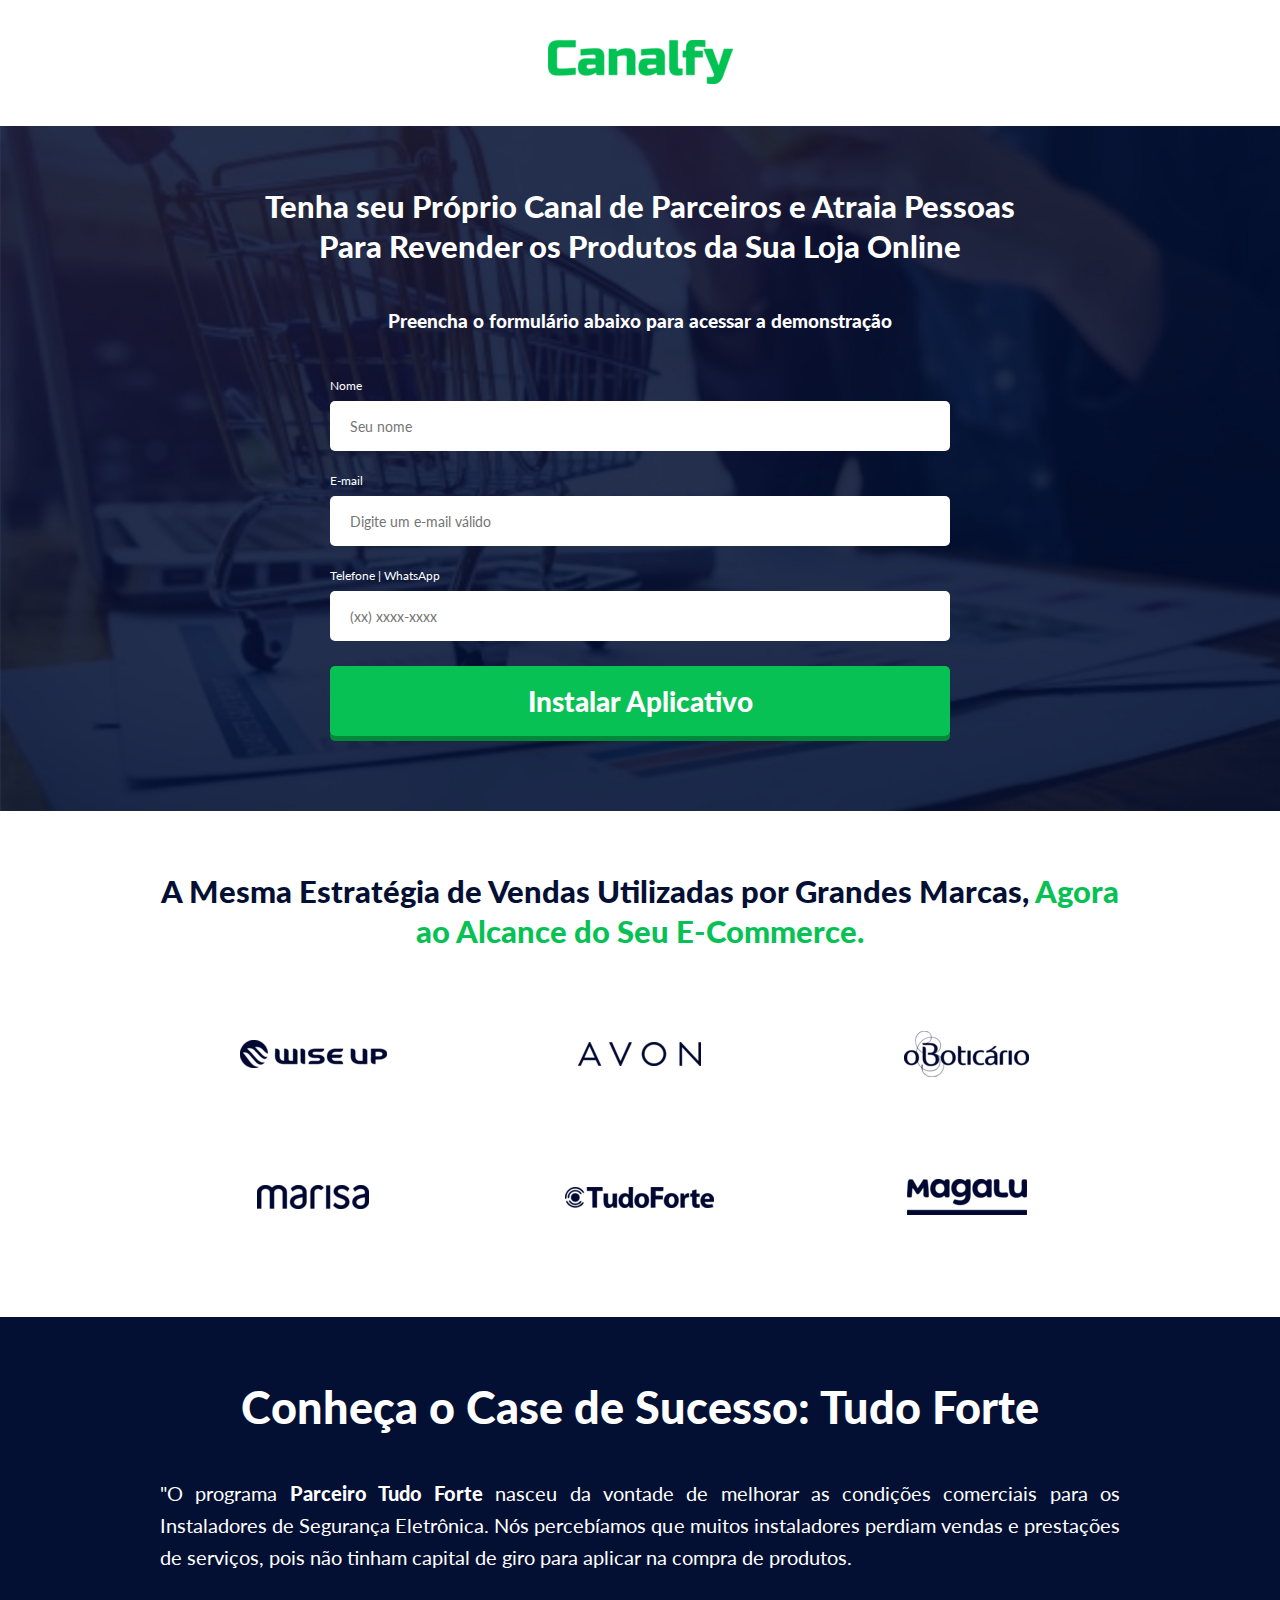
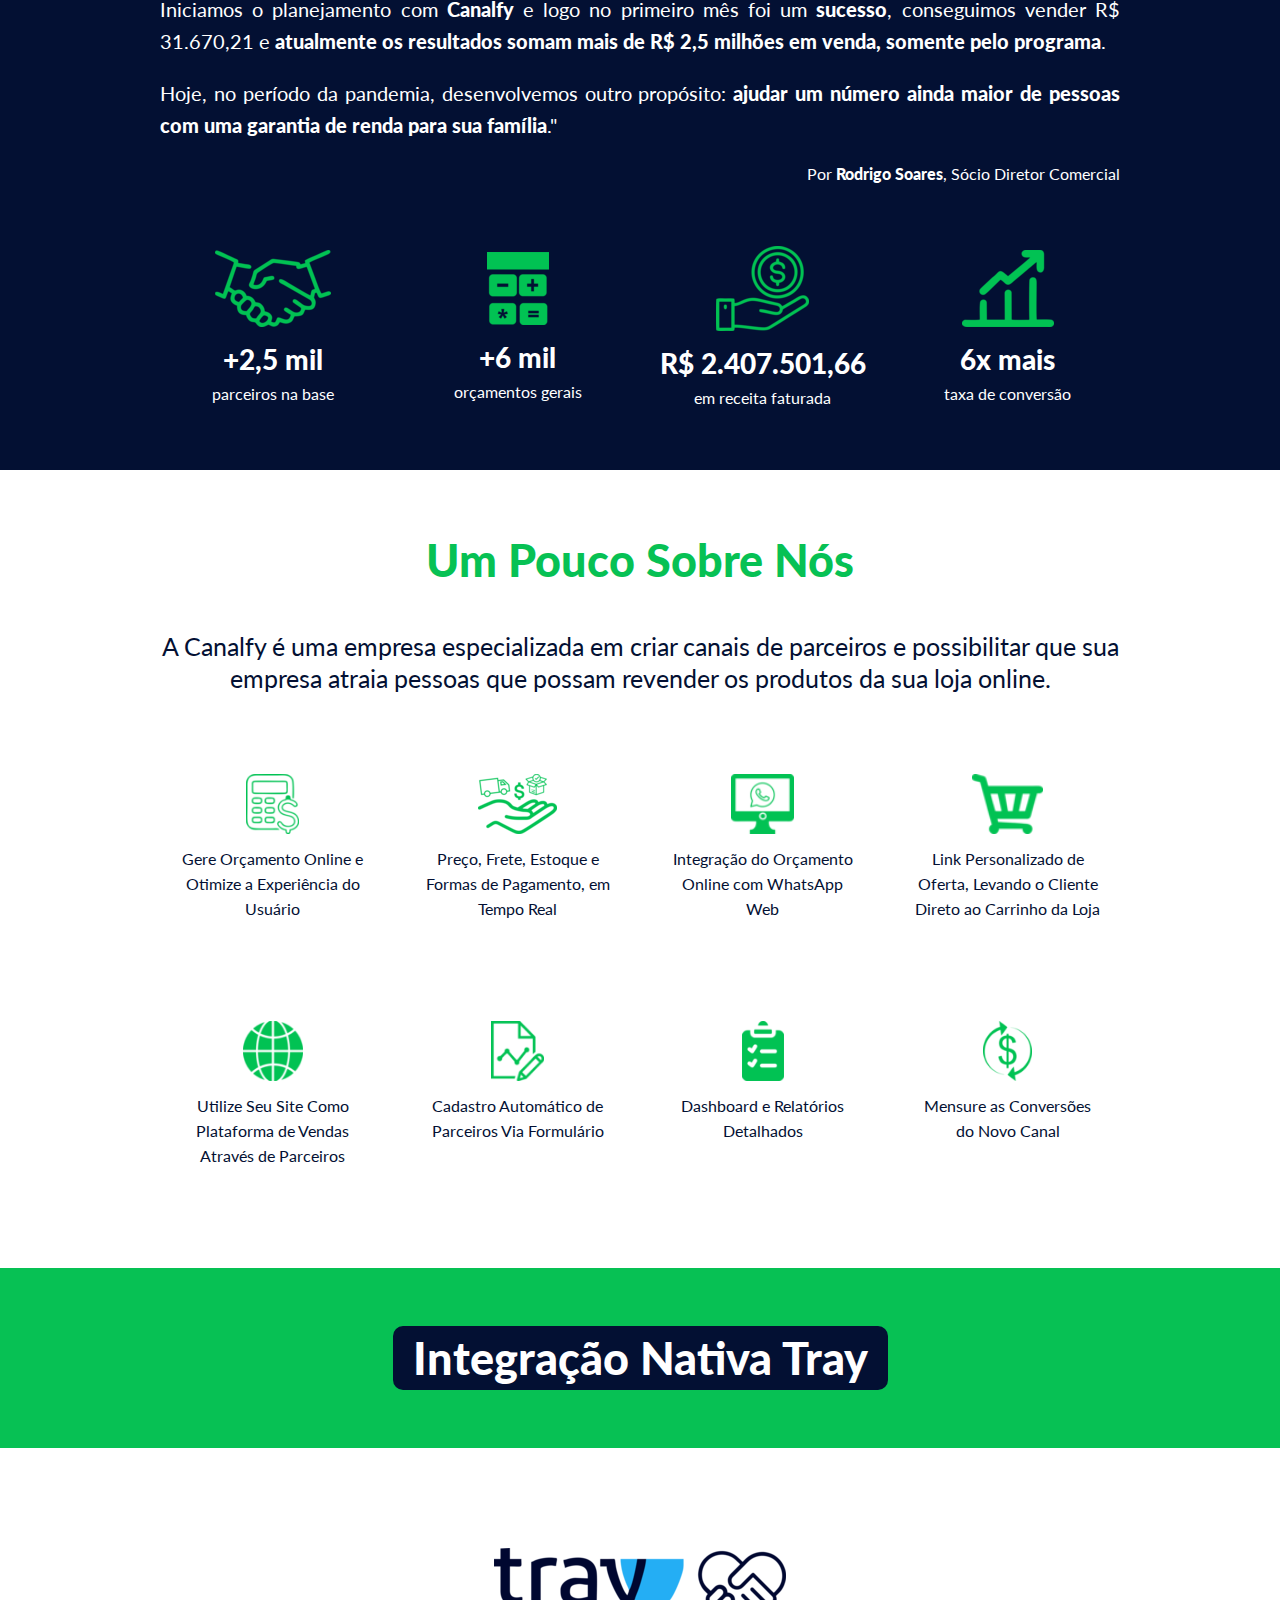
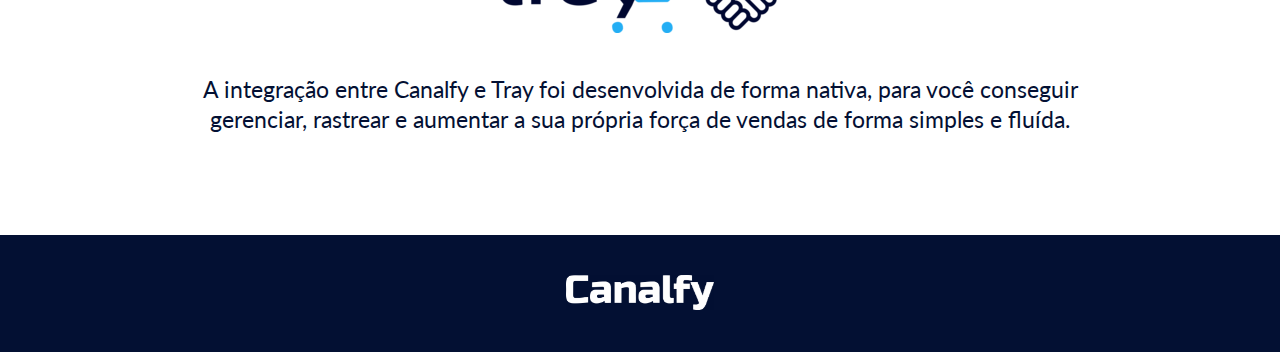
<file: index.html>
<!doctype html>
<!--[if lt IE 7]> <html class="no-js lt-ie9 lt-ie8 lt-ie7" lang="pt-BR"> <![endif]-->
<!--[if IE 7]>    <html class="no-js lt-ie9 lt-ie8" lang="pt-BR"> <![endif]-->
<!--[if IE 8]>    <html class="no-js lt-ie9" lang="pt-BR"> <![endif]-->
<!--[if gt IE 8]><!--> <html class="no-js" lang="pt-BR"> <!--<![endif]-->
<head>	
	<meta name="viewport" content="width=device-width, initial-scale=1, maximum-scale=1">
  	<meta charset="UTF-8">
  	<meta http-equiv="X-UA-Compatible" content="IE=edge,chrome=1">
	<title>Canalfy</title>

	<!--[if lt IE 9]>
		<script src="http://html5shim.googlecode.com/svn/trunk/html5.js"></script>
	<![endif]-->

	<!-- === Android Theme Color ===  -->
	<!-- <meta name="theme-color" content="#0F6865"> -->

	<!-- === Favicon ===  -->
	<!-- <link rel="icon" href="favicons/favicon-16.png" sizes="16x16">
	<link rel="icon" href="favicons/favicon-32.png" sizes="32x32">
	<link rel="icon" href="favicons/favicon-48.png" sizes="48x48">
	<link rel="icon" href="favicons/favicon-64.png" sizes="64x64">
	<link rel="icon" href="favicons/favicon-128.png" sizes="128x128"> -->
	<!-- iPad iOS7+ com Retina Display -->
	<!-- <link rel="apple-touch-icon" sizes="152x152" href="favicons/apple-touch-icon-152x152.png"> -->
	<!-- iPhone iOS7+ com Retina Display -->
	<!-- <link rel="apple-touch-icon" sizes="120x120" href="favicons/apple-touch-icon-120x120.png"> -->
	<!-- iPad iOS7+ sem retina display e iPad Mini-->
	<!-- <link rel="apple-touch-icon" sizes="76x76" href="favicons/apple-touch-icon-76x76.png"> -->
	<!-- iPhone iOS7-, iPod Touch e Android 2.2+  -->
	<!-- <link rel="apple-touch-icon" href="favicons/apple-touch-icon.png"> -->
	<!-- Windows Tile  -->
	<!-- <meta name="msapplication-TileImage" content="favicons/tile.png"/> -->
	<!-- Background do Windows Tile  -->
	<!-- <meta name="msapplication-TileColor" content="#fcfcfc"/> -->

    <!-- === CSS === -->
    <link rel="stylesheet" href="css/style.css">
    
    <!-- Google Fonts -->
    <link rel="preconnect" href="https://fonts.gstatic.com">
    <link href="https://fonts.googleapis.com/css2?family=Lato:ital,wght@0,400;0,900;1,400;1,900&display=swap" rel="stylesheet">
</head>
<body>
    <header class="brand-bar">
        <img src="images/logo-canalfy.png" alt="Logotipo da Canalfy" load="lazy" />
    </header>

    <header class="form-head">
        <div class="wrap">
            <h1>Tenha seu Próprio Canal de Parceiros e Atraia Pessoas <br /> Para Revender os Produtos da Sua Loja Online</h1>
            <span>Preencha o formulário abaixo para acessar a demonstração</span>

            <form class="partner-form">
                <div class="input-wrap">
                    <label for="name-partner">Nome</label>
                    <input type="text" name="name-partner" placeholder="Seu nome" />
                </div>
                <div class="input-wrap">
                    <label for="mail-partner">E-mail</label>
                    <input type="mail" name="mail-partner" placeholder="Digite um e-mail válido" />
                </div>
                <div class="input-wrap">
                    <label for="phone-partner">Telefone | WhatsApp</label>
                    <input type="tel" name="phone-partner" placeholder="(xx) xxxx-xxxx" />
                </div>
                <div class="submit-wrap">
                    <input type="submit" value="Instalar Aplicativo" />
                </div>
            </form>
        </div>
    </header>

    <section class="brands">
        <div class="wrap">
            <h2>A Mesma Estratégia de Vendas Utilizadas por Grandes Marcas, <span>Agora ao Alcance do Seu E-Commerce.</span></h2>

            <div class="brands-grid">
                <div class="brands-item">
                    <img src="images/marcas/wiseup.png" alt="Logotipo da Wiseup" load="lazy" />
                </div>

                <div class="brands-item">
                    <img src="images/marcas/avon.png" alt="Logotipo da Avon" load="lazy" />
                </div>

                <div class="brands-item">
                    <img src="images/marcas/boticario.png" alt="Logotipo do Boticário" load="lazy" />
                </div>

                <div class="brands-item">
                    <img src="images/marcas/marisa.png" alt="Logotipo da Marisa" load="lazy" />
                </div>

                <div class="brands-item">
                    <img src="images/marcas/tudoforte.png" alt="Logotipo do Tudo Forte" load="lazy" />
                </div>

                <div class="brands-item">
                    <img src="images/marcas/magalu.png" alt="Logotipo da Magalu" load="lazy" />
                </div>
            </div>
        </div>
    </section>

    <section class="case">
        <div class="wrap">
            <h2>Conheça o Case de Sucesso: Tudo Forte</h2>

            <p>"O programa <strong>Parceiro Tudo Forte</strong> nasceu da vontade de melhorar as condições comerciais para os Instaladores de Segurança Eletrônica. Nós percebíamos que muitos instaladores perdiam vendas e prestações de serviços, pois não tinham capital de giro para aplicar na compra de produtos.</p>

            <p>Iniciamos o planejamento com <strong>Canalfy</strong> e logo no primeiro mês foi um <strong>sucesso</strong>, conseguimos vender R$ 31.670,21 e <strong>atualmente os resultados somam mais de R$ 2,5 milhões em venda, somente pelo programa</strong>.</p>

            <p>Hoje, no período da pandemia, desenvolvemos outro propósito: <strong>ajudar um número ainda maior de pessoas com uma garantia de renda para sua família</strong>."</p>

            <span class="author">Por <strong>Rodrigo Soares</strong>, Sócio Diretor Comercial</span>

            <div class="case-grid">
                <div class="case-item">
                    <img src="images/case/parceria_icon.png" alt="Aperto de mãos" load="lazy" />
                    <h3>+2,5 mil</h3>
                    <span>parceiros na base</span>
                </div>

                <div class="case-item">
                    <img src="images/case/calculadora_icon.png" alt="Calculadora" load="lazy" />
                    <h3>+6 mil</h3>
                    <span>orçamentos gerais</span>
                </div>

                <div class="case-item">
                    <img src="images/case/mao_com_dinheiro_icon.png" alt="Mão com dinheiro" load="lazy" />
                    <h3>R$ 2.407.501,66</h3>
                    <span>em receita faturada</span>
                </div>

                <div class="case-item">
                    <img src="images/case/grafic_icon.png" alt="Gráfico" load="lazy" />
                    <h3>6x mais</h3>
                    <span>taxa de conversão</span>
                </div>
            </div>
        </div>
    </section>

    <section class="about">
        <div class="wrap">
            <h2>Um Pouco Sobre Nós</h2>

            <p>A Canalfy é uma empresa especializada em criar canais de parceiros e possibilitar que sua empresa atraia pessoas que possam revender os produtos da sua loja online.</p>

            <div class="about-grid">
                <div class="about-item">
                    <img src="images/sobre/cal.dinheiro.png" alt="Calculadora" load="lazy" />
                    <span>Gere Orçamento Online e Otimize a Experiência do Usuário</span>
                </div>

                <div class="about-item">
                    <img src="images/sobre/mao.negocios.png" alt="Mão com negócios" load="lazy" />
                    <span>Preço, Frete, Estoque e Formas de Pagamento, em Tempo Real</span>
                </div>

                <div class="about-item">
                    <img src="images/sobre/comp.whatsweb.png" alt="Compras no WhatsApp Web" load="lazy" />
                    <span>Integração do Orçamento Online com WhatsApp Web</span>
                </div>

                <div class="about-item">
                    <img src="images/sobre/carrinho_compra.png" alt="Carrinho de Compras" load="lazy" />
                    <span>Link Personalizado de Oferta, Levando o Cliente Direto ao Carrinho da Loja</span>
                </div>

                <div class="about-item">
                    <img src="images/sobre/imgpsh_fullsize_anim.png" alt="Website" load="lazy" />
                    <span>Utilize Seu Site Como Plataforma de Vendas Através de Parceiros</span>
                </div>

                <div class="about-item">
                    <img src="images/sobre/cadastro_folha.png" alt="Cadastro" load="lazy" />
                    <span>Cadastro Automático de Parceiros Via Formulário</span>
                </div>

                <div class="about-item">
                    <img src="images/sobre/relatorio_icon.png" alt="Relatório" load="lazy" />
                    <span>Dashboard e Relatórios Detalhados</span>
                </div>

                <div class="about-item">
                    <img src="images/sobre/dinheiro.png" alt="Dinheiro" load="lazy" />
                    <span>Mensure as Conversões do Novo Canal</span>
                </div>
            </div>
        </div>
    </section>

    <section class="tray">
        <div class="tray-title">
            <h2>Integração Nativa Tray</h2>
        </div>

        <div class="wrap">
            <img src="images/tray-canalfy.png" alt="Parceria Tray" load="lazy" />

            <p>A integração entre Canalfy e Tray foi desenvolvida de forma nativa, para você conseguir gerenciar, rastrear e aumentar a sua própria força de vendas de forma simples e fluída.</p>
        </div>
    </section>

    <footer class="brand-footer">
        <img src="images/logo-canalfy-branco.png" alt="Logotipo da Canalfy" load="lazy" />
    </footer>


</body>
</html>
</file>
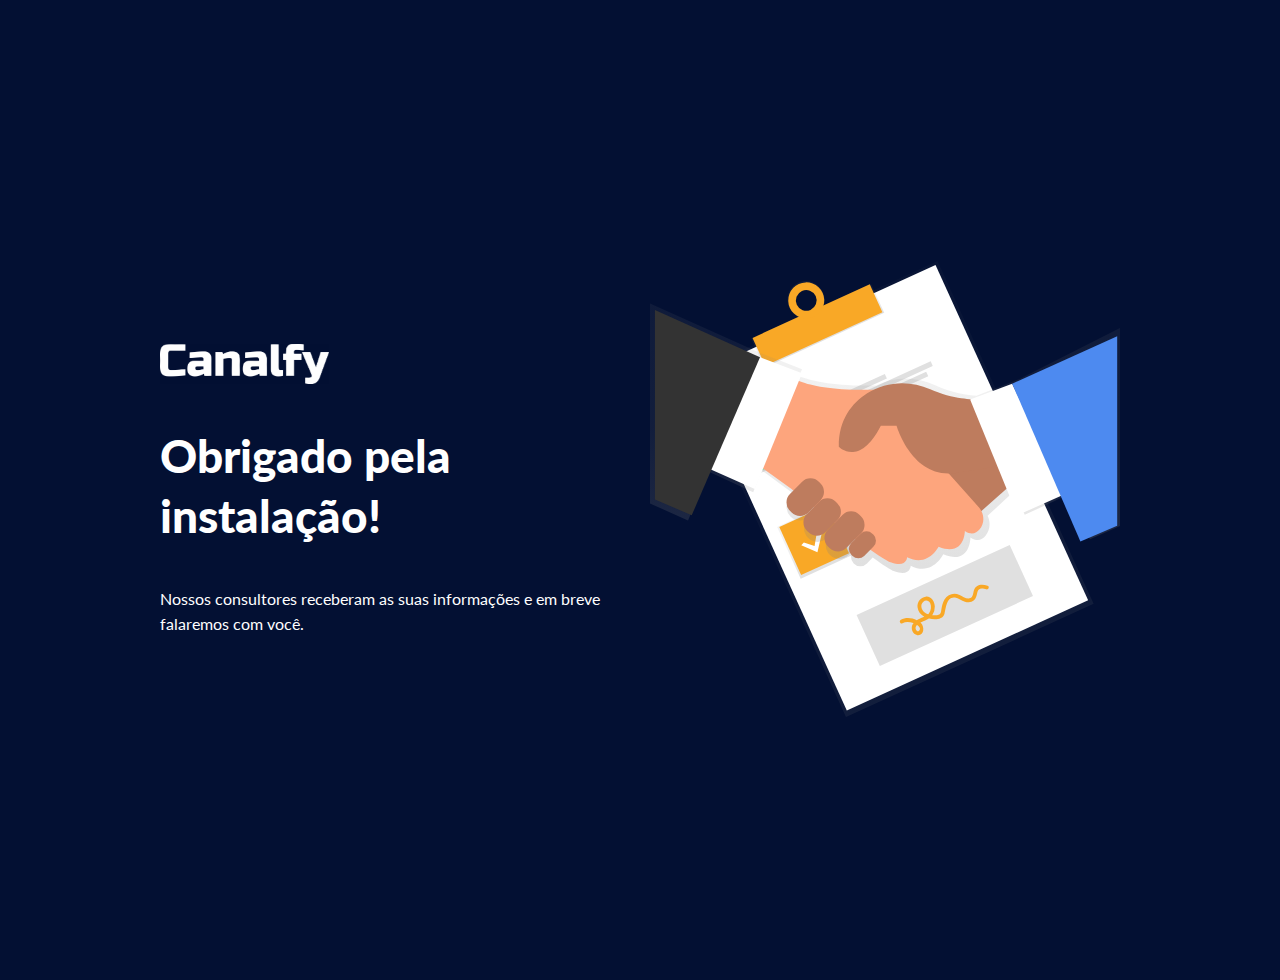
<file: obrigado.html>
<!doctype html>
<!--[if lt IE 7]> <html class="no-js lt-ie9 lt-ie8 lt-ie7" lang="pt-BR"> <![endif]-->
<!--[if IE 7]>    <html class="no-js lt-ie9 lt-ie8" lang="pt-BR"> <![endif]-->
<!--[if IE 8]>    <html class="no-js lt-ie9" lang="pt-BR"> <![endif]-->
<!--[if gt IE 8]><!--> <html class="no-js" lang="pt-BR"> <!--<![endif]-->
<head>	
	<meta name="viewport" content="width=device-width, initial-scale=1, maximum-scale=1">
  	<meta charset="UTF-8">
  	<meta http-equiv="X-UA-Compatible" content="IE=edge,chrome=1">
	<title>Canalfy</title>

	<!--[if lt IE 9]>
		<script src="http://html5shim.googlecode.com/svn/trunk/html5.js"></script>
	<![endif]-->

	<!-- === Android Theme Color ===  -->
	<!-- <meta name="theme-color" content="#0F6865"> -->

	<!-- === Favicon ===  -->
	<!-- <link rel="icon" href="favicons/favicon-16.png" sizes="16x16">
	<link rel="icon" href="favicons/favicon-32.png" sizes="32x32">
	<link rel="icon" href="favicons/favicon-48.png" sizes="48x48">
	<link rel="icon" href="favicons/favicon-64.png" sizes="64x64">
	<link rel="icon" href="favicons/favicon-128.png" sizes="128x128"> -->
	<!-- iPad iOS7+ com Retina Display -->
	<!-- <link rel="apple-touch-icon" sizes="152x152" href="favicons/apple-touch-icon-152x152.png"> -->
	<!-- iPhone iOS7+ com Retina Display -->
	<!-- <link rel="apple-touch-icon" sizes="120x120" href="favicons/apple-touch-icon-120x120.png"> -->
	<!-- iPad iOS7+ sem retina display e iPad Mini-->
	<!-- <link rel="apple-touch-icon" sizes="76x76" href="favicons/apple-touch-icon-76x76.png"> -->
	<!-- iPhone iOS7-, iPod Touch e Android 2.2+  -->
	<!-- <link rel="apple-touch-icon" href="favicons/apple-touch-icon.png"> -->
	<!-- Windows Tile  -->
	<!-- <meta name="msapplication-TileImage" content="favicons/tile.png"/> -->
	<!-- Background do Windows Tile  -->
	<!-- <meta name="msapplication-TileColor" content="#fcfcfc"/> -->

    <!-- === CSS === -->
    <link rel="stylesheet" href="css/style.css">
    
    <!-- Google Fonts -->
    <link rel="preconnect" href="https://fonts.gstatic.com">
    <link href="https://fonts.googleapis.com/css2?family=Lato:ital,wght@0,400;0,900;1,400;1,900&display=swap" rel="stylesheet">
</head>
<body class="thank-you">
    <div class="wrap">
        <div class="thanks-grid">
            <div class="thanks">
                <img src="images/logo-canalfy-branco.png" alt="Logotipo da Canalfy" load="lazy" class="logo-canalfy" />

                <h1>Obrigado pela instalação!</h1>

                <p>Nossos consultores receberam as suas informações e em breve falaremos com você.</p>
            </div>

            <div class="thanks">
                <img src="images/ilustra-thanks.svg" alt="Ilustração de agradecimento" load="lazy" class="illustrator" />
            </div>
        </div>
    </div>
</body>
</html>
</file>
<file: css/style.css>
/* Base */
*,
*:before,
*:after {
    -webkit-box-sizing: border-box;
    -moz-box-sizing: border-box;
    box-sizing: border-box;
    margin: 0;
    padding: 0;
    border: 0;

    /* Variáveis */
    --verde: #07c154;
    --azul: #031033;
}

::selection {
    background: var(--verde);
    color: #fff;
}

:hover {
    -webkit-transition: all 0.2s ease-out;
    -moz-transition: all 0.2s ease-out;
    transition: all 0.2s ease-out;
}

:focus {
    outline: none;
}

html {
    overflow-x: hidden;
}

html,
body {
    position: relative;
    width: 100%;
    min-height: 100vh;
    margin: 0 auto;
    
    background: #fff;

    color: var(--azul);
    font-family: 'Lato', sans-serif;
    font-size: 10px;
    text-align: left;

    scroll-behavior: smooth;
}

img,
picture,
video,
embed,
iframe,
audio {
    max-width: 100%;
}

.wrap {
    max-width: 960px;
    margin: 0 auto;
}

/* Animações */
[data-anime] {
    opacity: 0;
    transition: .3s;
}
  
[data-anime="left"] {
    transform: translate3d(-50px, 0, 0);
}

[data-anime="right"] {
    transform: translate3d(50px, 0, 0);
}

[data-anime="top"] {
    transform: translate3d(0, -50px, 0);
}

[data-anime].animate {
    opacity: 1;
    transform: translate3d(0px, 0px, 0px);
}

[data-opacity] {
    opacity: 1;
    transition: .9s;
}

[data-opacity].fade-opacity {
    transform: translateY(120px);
    transition: .9s;
}

/* Links */
a {
    color: inherit;
    font-weight: 700;
    text-decoration: none;
}

/* Tipografia */
strong {
    font-weight: 900;
}

/* Header */
.brand-bar {
    width: 100%;
    padding: 40px 20px;

    text-align: center;
}

.form-head {
    width: 100%;
    padding: 60px 20px;

    background: url(../images/bg-compras.jpg) no-repeat;
    background-attachment: fixed;
    background-size: cover;

    color: #fff;
    text-align: center;
}

.form-head h1 {
    margin-bottom: 40px;

    font-size: 3.1rem;
    font-weight: 900;
    line-height: 4rem;
}

.form-head span {
    display: block;

    font-size: 1.9rem;
    font-weight: 900;
    line-height: 3rem;
}

.form-head .partner-form {
    max-width: 620px;
    margin: 40px auto 0;
}

.form-head .partner-form .input-wrap label {
    display: block;

    font-size: 1.2rem;
    line-height: 2rem;
    text-align: left;
}

.form-head .partner-form .input-wrap input {
    width: 100%;
    height: 50px;
    padding: 0 20px;
    margin: 5px 0 20px;

    background: #fff;
    border-radius: 5px;

    font-family: 'Lato';
    font-size: 1.4rem;
    color: #4b4b4b;
}

.form-head .partner-form .submit-wrap input {
    width: 100%;
    height: 70px;
    padding: 0 20px;
    margin: 5px 0 15px;

    background: linear-gradient(180deg,#07c154,#07c154);
    box-shadow: 0 5px 0 #018939;
    border-radius: 5px;

    font-family: 'Lato';
    font-size: 2.8rem;
    font-weight: 900;
    color: #fff;

    cursor: pointer;

    transition: opacity .3s ease-in-out;
}

.form-head .partner-form .submit-wrap input:hover {
    opacity: .95;

    transition: opacity .3s ease-in-out;
}

/* Marcas */
.brands {
    width: 100%;
    padding: 60px 20px;

    text-align: center;
}

.brands h2 {
    margin-bottom: 40px;

    font-size: 3.1rem;
    font-weight: 900;
    line-height: 4rem;
}

.brands h2 span {
    color: var(--verde);
}

.brands .brands-grid {
    display: grid;
    gap: 20px;
    justify-content: center;
    align-items: center;
    grid-template-columns: repeat(3, 1fr);
}

.brands .brands-grid .brands-item {
    padding: 40px 0;
}

/* Case de Sucesso */
.case {
    width: 100%;
    padding: 60px 20px;

    background: var(--azul);

    color: #fff;
    text-align: center;
}

.case h2 {
    margin-bottom: 40px;

    font-size: 4.5rem;
    font-weight: 900;
    line-height: 6rem;
}

.case p {
    margin-bottom: 20px;

    font-size: 2rem;
    line-height: 3.2rem;
    text-align: justify;
}

.case span.author {
    display: block;
    margin-bottom: 60px;

    font-size: 1.6rem;
    line-height: 2.5rem;
    text-align: right;
}

.case .case-grid {
    display: grid;
    gap: 20px;
    justify-content: center;
    align-items: center;
    grid-template-columns: repeat(4, 1fr);
}

.case .case-grid .case-item h3 {
    margin: 10px 0 2px;

    font-size: 2.8rem;
    font-weight: 900;
    line-height: 4rem;
}

.case .case-grid .case-item span {
    display: block;

    font-size: 1.6rem;
    line-height: 2.5rem;
}

/* Sobre Nós */
.about {
    width: 100%;
    padding: 60px 20px;

    text-align: center;
}

.about h2 {
    margin-bottom: 40px;

    font-size: 4.5rem;
    font-weight: 900;
    line-height: 6rem;
    color: var(--verde);
}

.about p {
    margin-bottom: 40px;

    font-size: 2.5rem;
    line-height: 3.2rem;
}

.about .about-grid {
    display: grid;
    gap: 20px;
    justify-content: center;
    align-items: flex-start;
    grid-template-columns: repeat(4, 1fr);
}

.about .about-grid .about-item {
    padding: 40px 20px;
}

.about .about-grid .about-item img {
    height: 60px;
    margin-bottom: 10px;
}

.about .about-grid .about-item span {
    display: block;

    font-size: 1.6rem;
    line-height: 2.5rem;
}

/* Integração Tray */
.tray .tray-title {
    width: 100%;
    padding: 60px 20px;

    background: var(--verde);

    text-align: center;
}

.tray .tray-title h2 {
    display: inline;
    padding: 5px 20px;

    background: var(--azul);
    border-radius: 10px;

    font-size: 4.5rem;
    font-weight: 900;
    line-height: 6rem;
    color: #fff;
}

.tray .wrap {
    padding: 100px 20px;

    text-align: center;
}

.tray img {
    margin-bottom: 40px;
}

.tray p {
    font-size: 2.25rem;
    line-height: 3rem;
}

/* Footer */
.brand-footer {
    width: 100%;
    padding: 40px 20px;

    background: var(--azul);

    text-align: center;
}

.brand-footer img {
    height: 35px;
}

/* Thank You Page */
.thank-you {
    padding: 40px 20px;

    background: var(--azul);

    color: #fff;
}

.thank-you .thanks-grid {
    display: grid;
    gap: 20px;
    justify-content: center;
    align-items: center;
    grid-template-columns: repeat(2, 1fr);
    width: 100%;
    min-height: 100vh;
}

.thank-you .thanks-grid .logo-canalfy {
    height: 40px;
}

.thank-you .thanks-grid h1 {
    margin: 40px 0;

    font-size: 4.6rem;
    font-weight: 900;
    line-height: 6rem;
}

.thank-you .thanks-grid p {
    font-size: 1.6rem;
    line-height: 2.5rem;
}

@media screen and (max-width: 768px) {
    .thank-you .thanks-grid,
    .brands .brands-grid,
    .case .case-grid,
    .about .about-grid {
        grid-template-columns: repeat(1, 1fr);
    }

    .tray .tray-title h2 {
        font-size: 2.6rem;
        line-height: 4rem;
    }

    .thank-you .thanks-grid {
        text-align: center;
    }

    .case p {
        text-align: left;
    }

    .case .case-item {
        margin-bottom: 40px;
    }
}

@media screen and (max-width: 385px) {
    .tray .tray-title h2 {
        font-size: 1.8rem;
        line-height: 2.5rem;
    }
}
</file>
